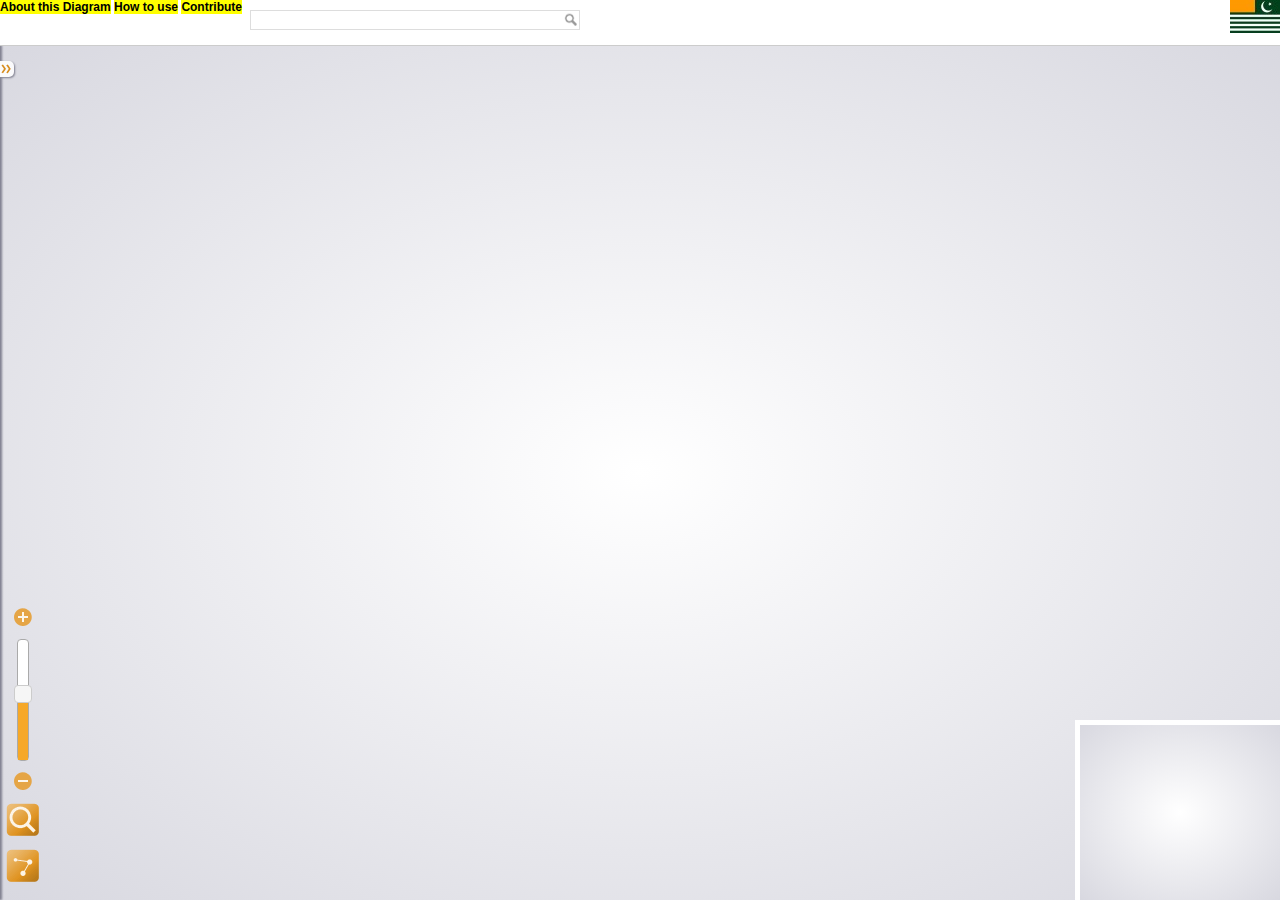
<file: index.html>
﻿<!DOCTYPE html>
<html>
    <head>
        <title>Mia-Ramzaneh</title>
        <meta http-equiv="Content-type" content="text/html; charset=utf-8" />
        <link rel="stylesheet" type="text/css" href="styles/gexfjs.css" />
        <link rel="stylesheet" type="text/css" href="styles/jquery-ui.css" />
<script>
  (function(i,s,o,g,r,a,m){i['GoogleAnalyticsObject']=r;i[r]=i[r]||function(){
  (i[r].q=i[r].q||[]).push(arguments)},i[r].l=1*new Date();a=s.createElement(o),
  m=s.getElementsByTagName(o)[0];a.async=1;a.src=g;m.parentNode.insertBefore(a,m)
  })(window,document,'script','//www.google-analytics.com/analytics.js','ga');

  ga('create', 'UA-39390892-2', {'cookieDomain':'timebandit.github.io'});
  ga('send', 'pageview');

</script>
	</head>
    <body>
        <div id="zonecentre" class="gradient">
			
            <canvas id="carte" width="0" height="0"></canvas>
            <ul id="ctlzoom">
				<li>
                    <a href="#" id="zoomPlusButton" title="S'approcher"> </a>
                </li>
                <li id="zoomSliderzone">
                    <div id="zoomSlider"></div>
                </li>
                <li>
                    <a href="#" id="zoomMinusButton" title="S'éloigner"> </a>
                </li>
                <li>
                    <a href="#" id="lensButton"> </a>
                </li>
                <li>
                    <a href="#" id="edgesButton"> </a>
                </li>
            </ul>
        </div>
        <div id="overviewzone" class="gradient">
			<canvas id="overview" width="0" height="0"></canvas>
        </div>
        <div id="leftcolumn">
            <div id="unfold">
                <a href="#" id="aUnfold" class="rightarrow"> </a>
            </div>
            <div id="leftcontent"></div>
        </div>
        <div id="titlebar">
            <div id="maintitle">
                <h1><a href="http://en.wikipedia.org/wiki/Azad_Kashmir" target="_blank" title="">Flag of Azad Kashmir</a></h1>
            </div>
            <form id="recherche">
                <input id="searchinput" class="grey" autocomplete="off" />
                <input id="searchsubmit" type="submit" />
            </form>
			<div id="info">
				<a href="about.html" target="_blank"><mark>About this Diagram</mark></a>
				<a href="how-to-use.html" target="_blank"><mark>How to use</mark></a>
				<a href="contribute.html" target="_blank"><mark>Contribute</mark></a>  
			</div>
        </div>
        <ul id="autocomplete">
        </ul>
    </body>
</html>
<script type="text/javascript" src="https://ajax.googleapis.com/ajax/libs/jquery/1.7.2/jquery.min.js"></script>
        <script type="text/javascript">
        // Fallback in case JQuery CDN isn't available
            if (typeof jQuery == 'undefined') {
                document.write(unescape("%3Cscript type='text/javascript' src='js/jquery-1.7.2.min.js'%3E%3C/script%3E"));
            }
        </script>
        <script type="text/javascript" src="js/jquery.mousewheel.min.js"></script>
        <script type="text/javascript" src="js/jquery-ui-1.8.16.custom.min.js"></script>
        <script type="text/javascript" src="js/gexfjs.js"></script>
        <script type="text/javascript" src="config.js"></script>
</file>
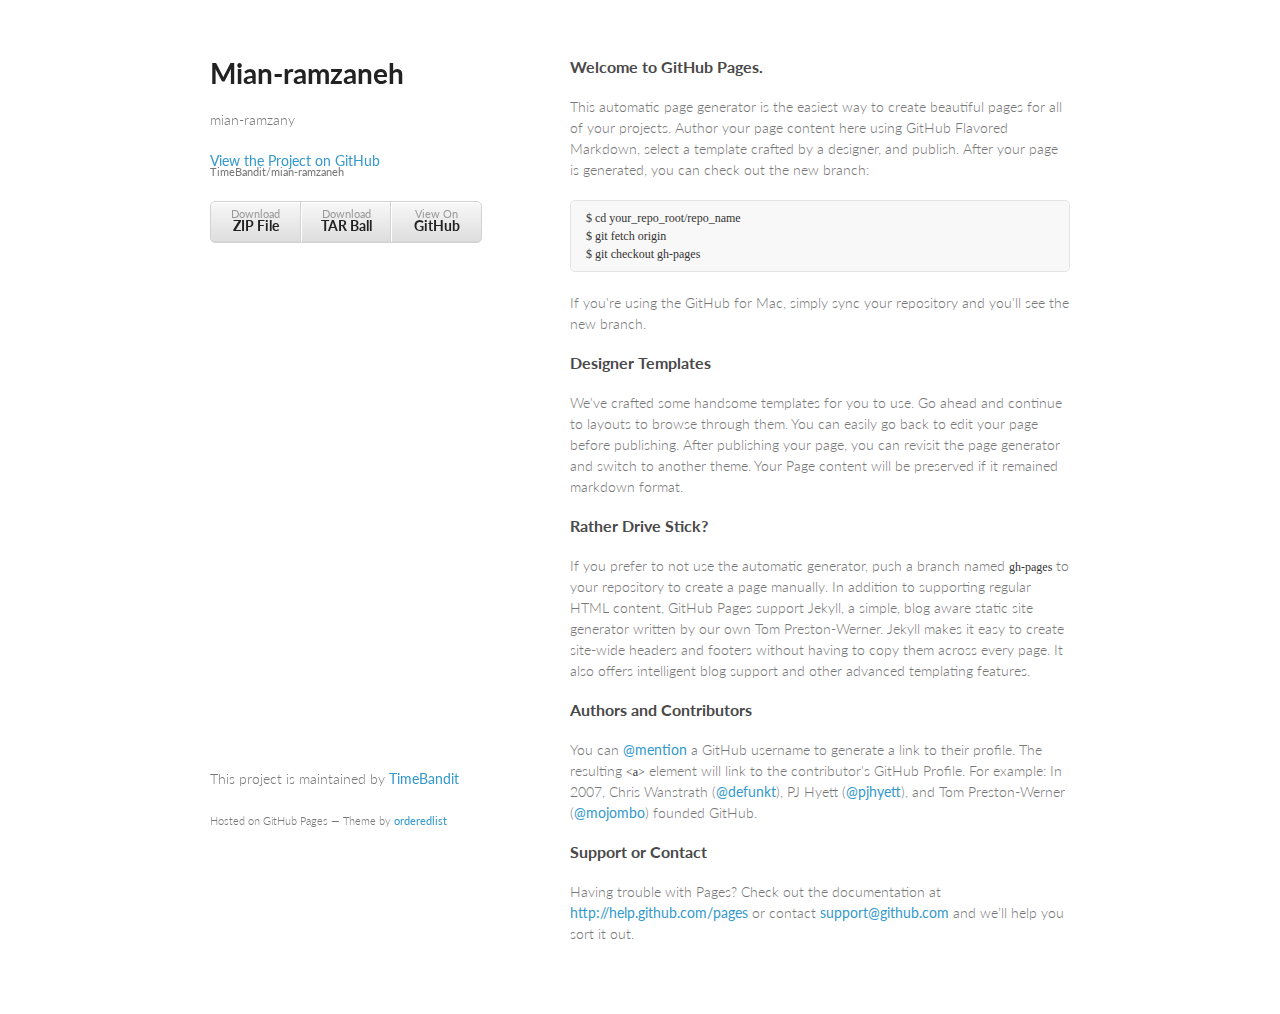
<file: original/index.html>
<!doctype html>
<html>
  <head>
    <meta charset="utf-8">
    <meta http-equiv="X-UA-Compatible" content="chrome=1">
    <title>Mian-ramzaneh by TimeBandit</title>

    <link rel="stylesheet" href="stylesheets/styles.css">
    <link rel="stylesheet" href="stylesheets/pygment_trac.css">
    <meta name="viewport" content="width=device-width, initial-scale=1, user-scalable=no">
    <!--[if lt IE 9]>
    <script src="//html5shiv.googlecode.com/svn/trunk/html5.js"></script>
    <![endif]-->
  </head>
  <body>
    <div class="wrapper">
      <header>
        <h1>Mian-ramzaneh</h1>
        <p>mian-ramzany</p>

        <p class="view"><a href="https://github.com/TimeBandit/mian-ramzaneh">View the Project on GitHub <small>TimeBandit/mian-ramzaneh</small></a></p>


        <ul>
          <li><a href="https://github.com/TimeBandit/mian-ramzaneh/zipball/master">Download <strong>ZIP File</strong></a></li>
          <li><a href="https://github.com/TimeBandit/mian-ramzaneh/tarball/master">Download <strong>TAR Ball</strong></a></li>
          <li><a href="https://github.com/TimeBandit/mian-ramzaneh">View On <strong>GitHub</strong></a></li>
        </ul>
      </header>
      <section>
        <h3>
<a name="welcome-to-github-pages" class="anchor" href="#welcome-to-github-pages"><span class="octicon octicon-link"></span></a>Welcome to GitHub Pages.</h3>

<p>This automatic page generator is the easiest way to create beautiful pages for all of your projects. Author your page content here using GitHub Flavored Markdown, select a template crafted by a designer, and publish. After your page is generated, you can check out the new branch:</p>

<pre><code>$ cd your_repo_root/repo_name
$ git fetch origin
$ git checkout gh-pages
</code></pre>

<p>If you're using the GitHub for Mac, simply sync your repository and you'll see the new branch.</p>

<h3>
<a name="designer-templates" class="anchor" href="#designer-templates"><span class="octicon octicon-link"></span></a>Designer Templates</h3>

<p>We've crafted some handsome templates for you to use. Go ahead and continue to layouts to browse through them. You can easily go back to edit your page before publishing. After publishing your page, you can revisit the page generator and switch to another theme. Your Page content will be preserved if it remained markdown format.</p>

<h3>
<a name="rather-drive-stick" class="anchor" href="#rather-drive-stick"><span class="octicon octicon-link"></span></a>Rather Drive Stick?</h3>

<p>If you prefer to not use the automatic generator, push a branch named <code>gh-pages</code> to your repository to create a page manually. In addition to supporting regular HTML content, GitHub Pages support Jekyll, a simple, blog aware static site generator written by our own Tom Preston-Werner. Jekyll makes it easy to create site-wide headers and footers without having to copy them across every page. It also offers intelligent blog support and other advanced templating features.</p>

<h3>
<a name="authors-and-contributors" class="anchor" href="#authors-and-contributors"><span class="octicon octicon-link"></span></a>Authors and Contributors</h3>

<p>You can <a href="https://github.com/blog/821" class="user-mention">@mention</a> a GitHub username to generate a link to their profile. The resulting <code>&lt;a&gt;</code> element will link to the contributor's GitHub Profile. For example: In 2007, Chris Wanstrath (<a href="https://github.com/defunkt" class="user-mention">@defunkt</a>), PJ Hyett (<a href="https://github.com/pjhyett" class="user-mention">@pjhyett</a>), and Tom Preston-Werner (<a href="https://github.com/mojombo" class="user-mention">@mojombo</a>) founded GitHub.</p>

<h3>
<a name="support-or-contact" class="anchor" href="#support-or-contact"><span class="octicon octicon-link"></span></a>Support or Contact</h3>

<p>Having trouble with Pages? Check out the documentation at <a href="http://help.github.com/pages">http://help.github.com/pages</a> or contact <a href="mailto:support@github.com">support@github.com</a> and we’ll help you sort it out.</p>
      </section>
      <footer>
        <p>This project is maintained by <a href="https://github.com/TimeBandit">TimeBandit</a></p>
        <p><small>Hosted on GitHub Pages &mdash; Theme by <a href="https://github.com/orderedlist">orderedlist</a></small></p>
      </footer>
    </div>
    <script src="javascripts/scale.fix.js"></script>
    
  </body>
</html>
</file>
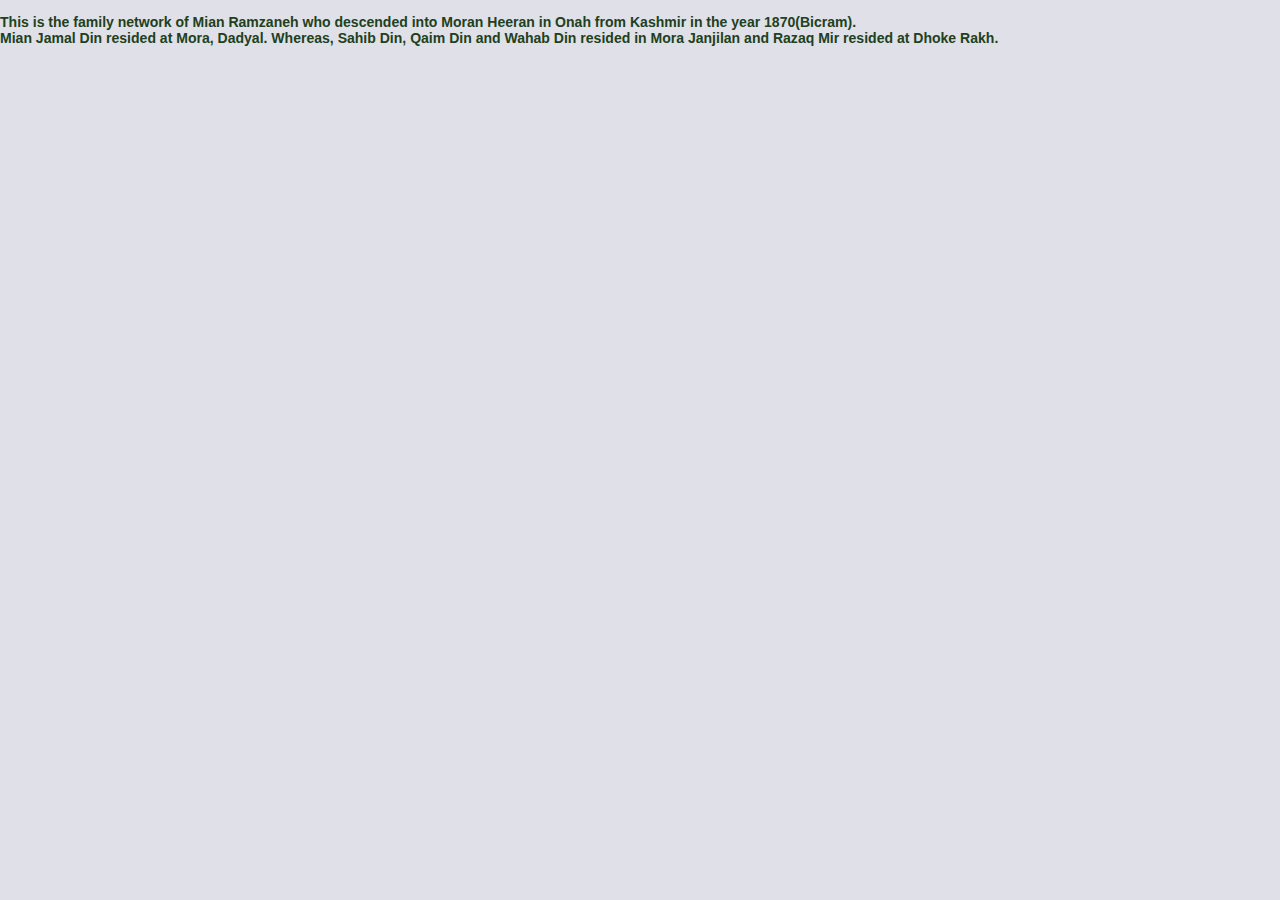
<file: about.html>
<!DOCTYPE html>
<html>
    <head>
        <title>Mia-Ramzaneh</title>
        <meta http-equiv="Content-type" content="text/html; charset=utf-8" />
        <link rel="stylesheet" type="text/css" href="styles/gexfjs.css" />
        <link rel="stylesheet" type="text/css" href="styles/jquery-ui.css" />
	</head>
<body>
	<h3>
	This is the family network of Mian Ramzaneh who descended into Moran Heeran in Onah from Kashmir in the year 1870(Bicram).<br> 
	Mian Jamal Din resided at Mora, Dadyal. Whereas, Sahib Din, Qaim Din and Wahab Din resided in Mora Janjilan and Razaq Mir resided at Dhoke Rakh.
	</h3>
</body>
</html>
</file>
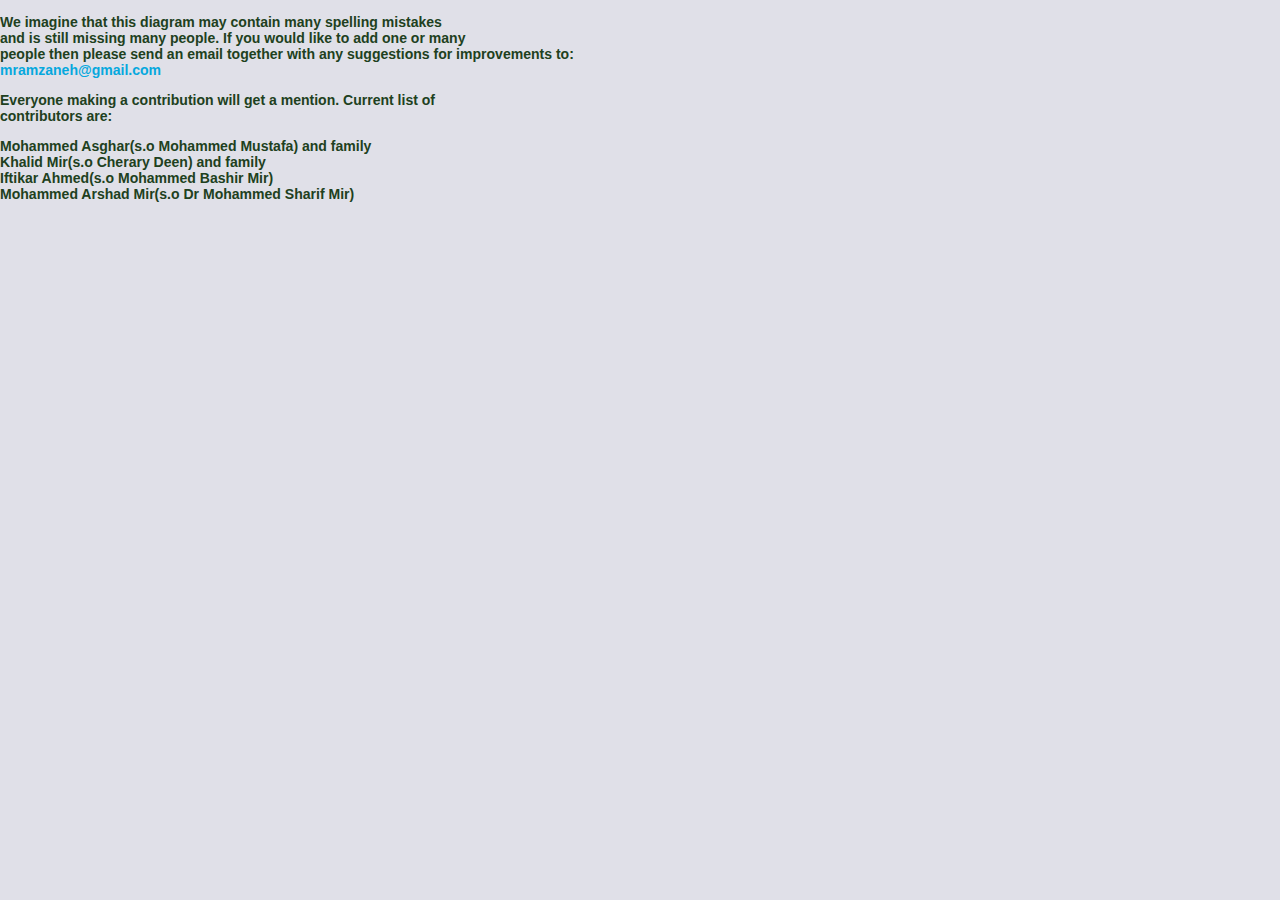
<file: contribute.html>
<!DOCTYPE html>
<html>
    <head>
        <title>Mia-Ramzaneh</title>
        <meta http-equiv="Content-type" content="text/html; charset=utf-8" />
        <link rel="stylesheet" type="text/css" href="styles/gexfjs.css" />
        <link rel="stylesheet" type="text/css" href="styles/jquery-ui.css" />
	</head>
<body>
	<h3>
	<p>We imagine that this diagram may contain many spelling mistakes<br>
	and is still missing many people. If you would like to add one or many<br>
	people then please send an email together with any suggestions for improvements to:<br> 
	<a href="mailto:mramzaneh@gmail.com?Subject=Mian%20Ramzaneh" target="_top">mramzaneh@gmail.com</a></p>
	<p>Everyone making a contribution will get a mention. Current list of<br>
	contributors are:</p>
	Mohammed Asghar(s.o Mohammed Mustafa) and family<br>
	Khalid Mir(s.o Cherary Deen) and family<br>
	Iftikar Ahmed(s.o Mohammed Bashir Mir)<br>
	Mohammed Arshad Mir(s.o Dr Mohammed Sharif Mir)<br>
	</ul>
	</h3>
</body>
</html>
</file>
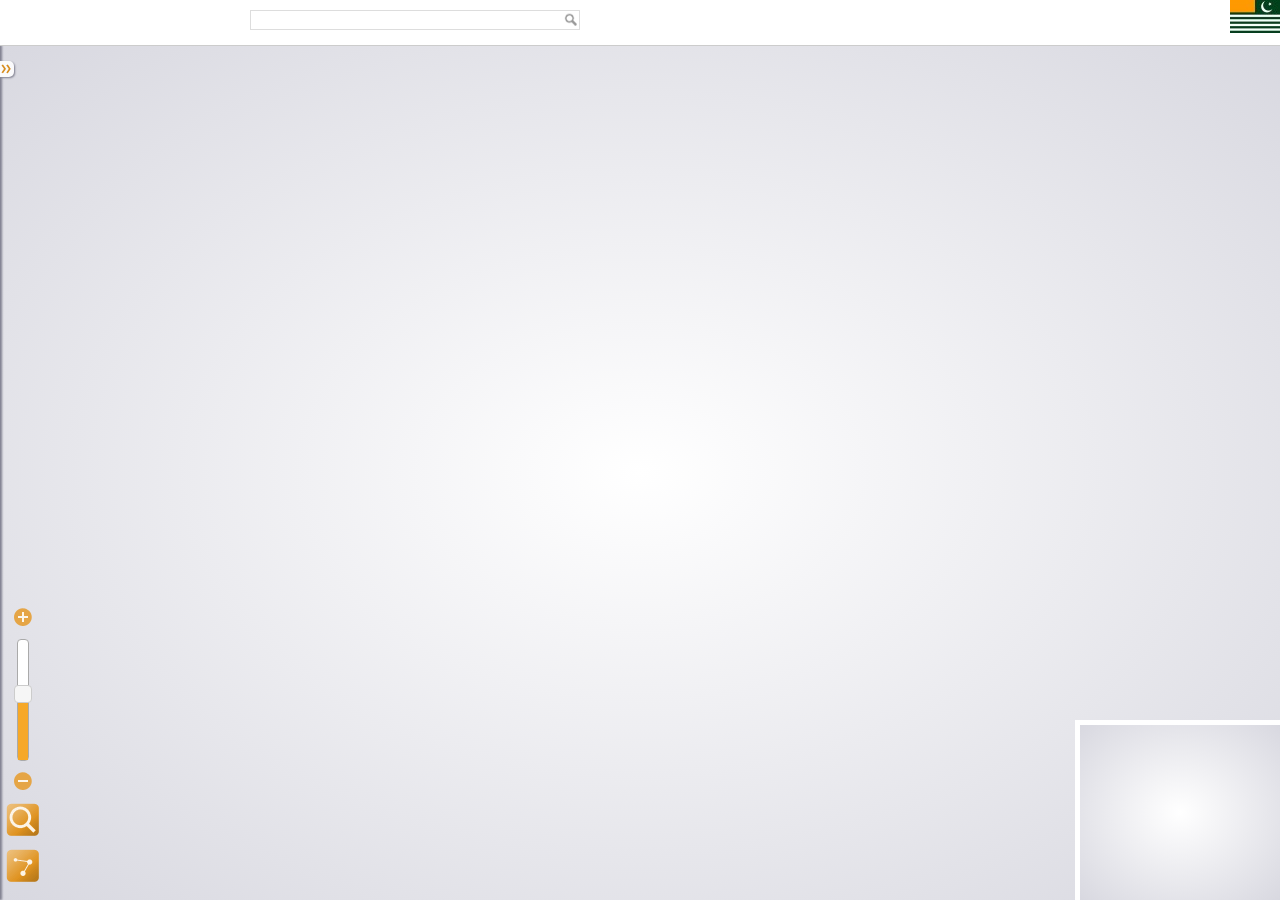
<file: home.html>
<!DOCTYPE html>
<html>
    <head>
        <title>Gephi: JavaScript GEXF Viewer</title>
        <meta http-equiv="Content-type" content="text/html; charset=utf-8" />
        <link rel="stylesheet" type="text/css" href="styles/gexfjs.css" />
        <link rel="stylesheet" type="text/css" href="styles/jquery-ui.css" />
        <script type="text/javascript" src="https://ajax.googleapis.com/ajax/libs/jquery/1.7.2/jquery.min.js"></script>
        <script type="text/javascript">
        // Fallback in case JQuery CDN isn't available
            if (typeof jQuery == 'undefined') {
                document.write(unescape("%3Cscript type='text/javascript' src='js/jquery-1.7.2.min.js'%3E%3C/script%3E"));
            }
        </script>
        <script type="text/javascript" src="js/jquery.mousewheel.min.js"></script>
        <script type="text/javascript" src="js/jquery-ui-1.8.16.custom.min.js"></script>
        <script type="text/javascript" src="js/gexfjs.js"></script>
        <script type="text/javascript" src="config.js"></script>
    </head>
    <body>
        <div id="zonecentre" class="gradient">
            <canvas id="carte" width="0" height="0"></canvas>
            <ul id="ctlzoom">
                <li>
                    <a href="#" id="zoomPlusButton" title="S'approcher"> </a>
                </li>
                <li id="zoomSliderzone">
                    <div id="zoomSlider"></div>
                </li>
                <li>
                    <a href="#" id="zoomMinusButton" title="S'éloigner"> </a>
                </li>
                <li>
                    <a href="#" id="lensButton"> </a>
                </li>
                <li>
                    <a href="#" id="edgesButton"> </a>
                </li>
            </ul>
        </div>
        <div id="overviewzone" class="gradient">
            <canvas id="overview" width="0" height="0"></canvas>
        </div>
        <div id="leftcolumn">
            <div id="unfold">
                <a href="#" id="aUnfold" class="rightarrow"> </a>
            </div>
            <div id="leftcontent"></div>
        </div>
        <div id="titlebar">
            <div id="maintitle">
                <h1><a href="http://gephi.org/" target="_blank" title="Made with Gephi">Gephi: JavaScript GEXF Viewer</a></h1>
            </div>
            <form id="recherche">
                <input id="searchinput" class="grey" autocomplete="off" />
                <input id="searchsubmit" type="submit" />
            </form>
        </div>
        <ul id="autocomplete">
        </ul>
    </body>
</html>
</file>
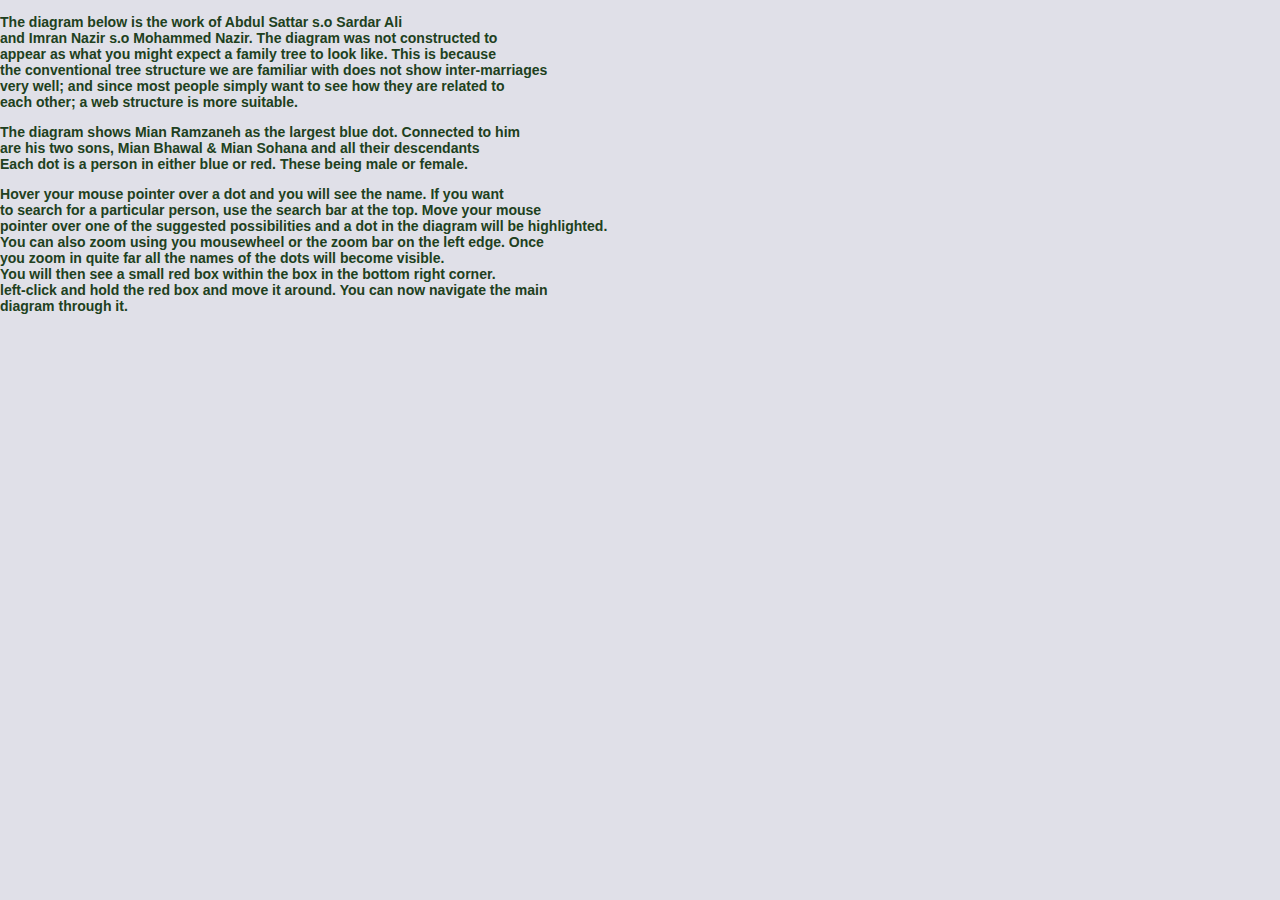
<file: how-to-use.html>
<!DOCTYPE html>
<html>
    <head>
        <title>Mia-Ramzaneh</title>
        <meta http-equiv="Content-type" content="text/html; charset=utf-8" />
        <link rel="stylesheet" type="text/css" href="styles/gexfjs.css" />
        <link rel="stylesheet" type="text/css" href="styles/jquery-ui.css" />
	</head>
<body>
	<h3>
	<p>The diagram below is the work of Abdul Sattar s.o Sardar Ali<br>
	and Imran Nazir s.o Mohammed Nazir. The diagram was not constructed to<br>
	appear as what you might expect a family tree to look like. This is because<br>
	the conventional tree structure we are familiar with does not show inter-marriages<br>
	very well; and since most people simply want to see how they are related to<br>
	each other; a web structure is more suitable.</p>
	<p>The diagram shows Mian Ramzaneh as the largest blue dot. Connected to him<br>
	are his two sons, Mian Bhawal & Mian Sohana and all their descendants<br>
	Each dot is a person in either blue or red. These being male or female.</p>
	<p>Hover your mouse pointer over a dot and you will see the name. If you want<br>
	to search for a particular person, use the search bar at the top. Move your mouse<br>
	pointer over one of the suggested possibilities and a dot in the diagram will be highlighted.<br>
	You can also zoom using you mousewheel or the zoom bar on the left edge. Once<br>
	you zoom in quite far all the names of the dots will become visible.<br>
	You will then see a small red box within the box in the bottom right corner.<br>
	left-click and hold the red box and move it around. You can now navigate the main<br>
	diagram through it.</p>
	</h3>
</body>
</html>
</file>
<file: styles/gexfjs.css>
/* Copyright (c) 2011 Raphaël Velt
 * Licensed under the MIT License
 * */

body {
    font-family: Helvetica, Arial, sans-serif; font-size: 12px;
    background-color: #e0e0e8; color: #204020; margin: 0;
}

.clear {
    clear: both;
}

.gradient {
    background-color: #f0f0f8; 
    background-image: -webkit-radial-gradient(#ffffff, #d8d8e0); background-image: -moz-radial-gradient(#ffffff, #d8d8e0);
}

/* EN HAUT */

#titlebar {
    background: #ffffff; border-bottom: 1px solid #CCC; position: fixed; margin: 0; padding: 0; left: 0; top: 0; right: 0; height: 45px; overflow: hidden;
}

#maintitle {
    position: absolute; right: 0; top: 0; width: 50px; text-align: center;
}

#info {
	float: left; text-align: left;
}

h1 {
    margin:0;
}

h1 a {
    background: url(../img/flag-azad-kashmir-small.jpg) no-repeat;
    color: #208020;
    display: block;
    height:45px;
    margin: 0;
    text-indent: -9999px;
    width: 195px;
}

#searchinput {
    background: #fff url(../img/search.gif) no-repeat right;
    border: 1px solid #DDD;
    font-size: 14px; line-height: 14px, height: 14px;
    left: 250px;
    padding: 1px 4px; margin: 0;
    position: absolute;
    top: 10px;
    width: 320px;
}

#searchinput:focus, #searchinput:active {
    border-color:#aaa;
}

#searchsubmit {
    position: absolute; left: 560px; top: 13px; width: 20px; height: 20px; margin: 0; padding: 0; height: 16px; border: none; background: none; text-indent: -999px; cursor: pointer; cursor: hand;
}

.grey {
    color: #cccccc; font-style: italic;
}

/* AU CENTRE */

#zonecentre {
    position: fixed; top: 45px; bottom: 0; left: 0; right: 0; overflow: hidden;
}


#carte {
    position: absolute; left: 0px;
}

/* ZOOM IN OUT */

#ctlzoom {
    position: absolute; left: 5px; bottom: 5px; list-style: none; padding: 0; margin: 0;
}

#ctlzoom li {
    padding: 0; margin: 10px 0; width: 36px; text-align: center;
}

#zoomSliderzone {
    height: 120px;
}

#zoomMinusButton, #zoomPlusButton {
    display: block; width: 24px; height: 24px; background:url(../img/plusmoins.png);  margin: 0 auto;
}

#zoomMinusButton {
    background-position: 0 -24px;
}

#zoomMinusButton:hover {
    background-position: -24px -24px;
}

#zoomPlusButton {
    background-position: 0 0;
}

#zoomPlusButton:hover {
    background-position: -24px 0;
}

#lensButton, #edgesButton {
    display: block; width: 36px; height: 36px; background:url(../img/loupe-edges.png); margin: 0 auto;
}

#lensButton {
     background-position: -72px 0;
}

#lensButton:hover {
    background-position: -36px 0;
}

#lensButton.off {
    background-position: 0 0;
}

#lensButton.off:hover {
    background-position: -108px 0;
}

#edgesButton {
    background-position: -72px -36px;
}

#edgesButton:hover {
    background-position: -36px -36px;
}

#edgesButton.off {
    background-position: 0 -36px;
}

#edgesButton.off:hover {
    background-position: -108px -36px;
}

#zoomSlider {
    background:#fff;
    border:1px solid #aaa;
    height: 120px; margin: 0 auto;
}

/* EN BAS A GAUCHE */

#overviewzone {
    position: fixed; right: 0; bottom: 0;
    border-style: solid none none solid; border-width: 5px; border-color: #ffffff;
}

/* COLONNE DE GAUCHE */

#leftcolumn {
    position: absolute; top: 45px; bottom: 0px; left: -250px; width: 250px; background-color: rgb(250, 250, 252); box-shadow: 2px 0 2px #808090; padding: 0;
}


/* GESTION DE LA BARRE DE GAUCHE */

#unfold {
    position: absolute; top: 16px; right: -14px; width: 12px; height: 12px; background: rgb(250, 250, 252); padding: 2px 2px 2px 0; border-top-right-radius: 5px; border-bottom-right-radius: 5px; box-shadow: 1px 1px 2px #808090;
}

#aUnfold {
    float: left; width: 12px; height: 12px; background-image: url(../img/fleches-horiz.png);
}

.leftarrow {
    background-position: -12px 0;
}

.rightarrow {
    background-position: 0 0;
}

.leftarrow:hover {
    background-position: -12px -12px;
}

.rightarrow:hover {
    background-position: 0 -12px;
}


/* ZONE GAUCHE */

#leftcontent {
    position: absolute; left: 0; top: 0; bottom: 0; right: 0; overflow: auto; list-style: none; margin: 0; padding: 0; border-top: 1px solid #cccccc;
}

div.largepill {
    float: left; width: 16px; height: 16px; border-radius: 8px; margin: 0 5px 0 0;
}

div.smallpill {
    float: left; width: 12px; height: 12px; border-radius: 6px; margin: 0 5px 0 0;
}

#leftcontent h3 {
    font-size: 16px;
}

#leftcontent h4 {
    font-size: 14px;
}

#leftcontent h3, #leftcontent h4, #leftcontent p, #leftcontent ul {
    margin: 5px;
}

#leftcontent ul {
    list-style: none; padding: 0;
}

#leftcontent li {
    margin: 2px 0; padding: 0; font-size: 12px;
}

a {
    color: #06a8de; font-weight: bold; text-decoration: none;
}

a:hover {
    color: #000080;
}

/* AUTOCOMPLETE */

#autocomplete {
    position: absolute; display: none; padding: 0; margin: 0;
    border-style: none solid; border-color: #ccc; border-width: 1px;
}

#autocomplete div {
    border-bottom: 1px solid #ccc; padding: 0; margin: 0; float: left; clear: both; background: #fff;
}

#autocomplete h4 {
    float: left; width: 80px; margin: 5px; font-size: 12px;
}

#autocomplete ul {
    float: left; width: 240px; list-style: none; padding: 0; margin: 0;
}

#autocomplete li {
    margin: 0; width: 240px; height: 28px; font-size: 12px; clear: both;
}

#autocomplete li a {
    display: block; width: 240px; height: 28px; background: #fff; color: #06a8de;
}

#autocomplete li.hover a {
    color: #fff; background: #06a8de;
}

#autocomplete span {
    float: left; margin: 0; padding: 6px 2px 0;
}

#autocomplete img {
    float: left; border: 0; width: 24px; height: 24px; margin: 2px 6px;
}
</file>
<file: original/stylesheets/styles.css>
@import url(https://fonts.googleapis.com/css?family=Lato:300italic,700italic,300,700);

body {
  padding:50px;
  font:14px/1.5 Lato, "Helvetica Neue", Helvetica, Arial, sans-serif;
  color:#777;
  font-weight:300;
}

h1, h2, h3, h4, h5, h6 {
  color:#222;
  margin:0 0 20px;
}

p, ul, ol, table, pre, dl {
  margin:0 0 20px;
}

h1, h2, h3 {
  line-height:1.1;
}

h1 {
  font-size:28px;
}

h2 {
  color:#393939;
}

h3, h4, h5, h6 {
  color:#494949;
}

a {
  color:#39c;
  font-weight:400;
  text-decoration:none;
}

a small {
  font-size:11px;
  color:#777;
  margin-top:-0.6em;
  display:block;
}

.wrapper {
  width:860px;
  margin:0 auto;
}

blockquote {
  border-left:1px solid #e5e5e5;
  margin:0;
  padding:0 0 0 20px;
  font-style:italic;
}

code, pre {
  font-family:Monaco, Bitstream Vera Sans Mono, Lucida Console, Terminal;
  color:#333;
  font-size:12px;
}

pre {
  padding:8px 15px;
  background: #f8f8f8;  
  border-radius:5px;
  border:1px solid #e5e5e5;
  overflow-x: auto;
}

table {
  width:100%;
  border-collapse:collapse;
}

th, td {
  text-align:left;
  padding:5px 10px;
  border-bottom:1px solid #e5e5e5;
}

dt {
  color:#444;
  font-weight:700;
}

th {
  color:#444;
}

img {
  max-width:100%;
}

header {
  width:270px;
  float:left;
  position:fixed;
}

header ul {
  list-style:none;
  height:40px;
  
  padding:0;
  
  background: #eee;
  background: -moz-linear-gradient(top, #f8f8f8 0%, #dddddd 100%);
  background: -webkit-gradient(linear, left top, left bottom, color-stop(0%,#f8f8f8), color-stop(100%,#dddddd));
  background: -webkit-linear-gradient(top, #f8f8f8 0%,#dddddd 100%);
  background: -o-linear-gradient(top, #f8f8f8 0%,#dddddd 100%);
  background: -ms-linear-gradient(top, #f8f8f8 0%,#dddddd 100%);
  background: linear-gradient(top, #f8f8f8 0%,#dddddd 100%);
  
  border-radius:5px;
  border:1px solid #d2d2d2;
  box-shadow:inset #fff 0 1px 0, inset rgba(0,0,0,0.03) 0 -1px 0;
  width:270px;
}

header li {
  width:89px;
  float:left;
  border-right:1px solid #d2d2d2;
  height:40px;
}

header ul a {
  line-height:1;
  font-size:11px;
  color:#999;
  display:block;
  text-align:center;
  padding-top:6px;
  height:40px;
}

strong {
  color:#222;
  font-weight:700;
}

header ul li + li {
  width:88px;
  border-left:1px solid #fff;
}

header ul li + li + li {
  border-right:none;
  width:89px;
}

header ul a strong {
  font-size:14px;
  display:block;
  color:#222;
}

section {
  width:500px;
  float:right;
  padding-bottom:50px;
}

small {
  font-size:11px;
}

hr {
  border:0;
  background:#e5e5e5;
  height:1px;
  margin:0 0 20px;
}

footer {
  width:270px;
  float:left;
  position:fixed;
  bottom:50px;
}

@media print, screen and (max-width: 960px) {
  
  div.wrapper {
    width:auto;
    margin:0;
  }
  
  header, section, footer {
    float:none;
    position:static;
    width:auto;
  }
  
  header {
    padding-right:320px;
  }
  
  section {
    border:1px solid #e5e5e5;
    border-width:1px 0;
    padding:20px 0;
    margin:0 0 20px;
  }
  
  header a small {
    display:inline;
  }
  
  header ul {
    position:absolute;
    right:50px;
    top:52px;
  }
}

@media print, screen and (max-width: 720px) {
  body {
    word-wrap:break-word;
  }
  
  header {
    padding:0;
  }
  
  header ul, header p.view {
    position:static;
  }
  
  pre, code {
    word-wrap:normal;
  }
}

@media print, screen and (max-width: 480px) {
  body {
    padding:15px;
  }
  
  header ul {
    display:none;
  }
}

@media print {
  body {
    padding:0.4in;
    font-size:12pt;
    color:#444;
  }
}
</file>
<file: original/stylesheets/pygment_trac.css>
.highlight  { background: #ffffff; }
.highlight .c { color: #999988; font-style: italic } /* Comment */
.highlight .err { color: #a61717; background-color: #e3d2d2 } /* Error */
.highlight .k { font-weight: bold } /* Keyword */
.highlight .o { font-weight: bold } /* Operator */
.highlight .cm { color: #999988; font-style: italic } /* Comment.Multiline */
.highlight .cp { color: #999999; font-weight: bold } /* Comment.Preproc */
.highlight .c1 { color: #999988; font-style: italic } /* Comment.Single */
.highlight .cs { color: #999999; font-weight: bold; font-style: italic } /* Comment.Special */
.highlight .gd { color: #000000; background-color: #ffdddd } /* Generic.Deleted */
.highlight .gd .x { color: #000000; background-color: #ffaaaa } /* Generic.Deleted.Specific */
.highlight .ge { font-style: italic } /* Generic.Emph */
.highlight .gr { color: #aa0000 } /* Generic.Error */
.highlight .gh { color: #999999 } /* Generic.Heading */
.highlight .gi { color: #000000; background-color: #ddffdd } /* Generic.Inserted */
.highlight .gi .x { color: #000000; background-color: #aaffaa } /* Generic.Inserted.Specific */
.highlight .go { color: #888888 } /* Generic.Output */
.highlight .gp { color: #555555 } /* Generic.Prompt */
.highlight .gs { font-weight: bold } /* Generic.Strong */
.highlight .gu { color: #800080; font-weight: bold; } /* Generic.Subheading */
.highlight .gt { color: #aa0000 } /* Generic.Traceback */
.highlight .kc { font-weight: bold } /* Keyword.Constant */
.highlight .kd { font-weight: bold } /* Keyword.Declaration */
.highlight .kn { font-weight: bold } /* Keyword.Namespace */
.highlight .kp { font-weight: bold } /* Keyword.Pseudo */
.highlight .kr { font-weight: bold } /* Keyword.Reserved */
.highlight .kt { color: #445588; font-weight: bold } /* Keyword.Type */
.highlight .m { color: #009999 } /* Literal.Number */
.highlight .s { color: #d14 } /* Literal.String */
.highlight .na { color: #008080 } /* Name.Attribute */
.highlight .nb { color: #0086B3 } /* Name.Builtin */
.highlight .nc { color: #445588; font-weight: bold } /* Name.Class */
.highlight .no { color: #008080 } /* Name.Constant */
.highlight .ni { color: #800080 } /* Name.Entity */
.highlight .ne { color: #990000; font-weight: bold } /* Name.Exception */
.highlight .nf { color: #990000; font-weight: bold } /* Name.Function */
.highlight .nn { color: #555555 } /* Name.Namespace */
.highlight .nt { color: #000080 } /* Name.Tag */
.highlight .nv { color: #008080 } /* Name.Variable */
.highlight .ow { font-weight: bold } /* Operator.Word */
.highlight .w { color: #bbbbbb } /* Text.Whitespace */
.highlight .mf { color: #009999 } /* Literal.Number.Float */
.highlight .mh { color: #009999 } /* Literal.Number.Hex */
.highlight .mi { color: #009999 } /* Literal.Number.Integer */
.highlight .mo { color: #009999 } /* Literal.Number.Oct */
.highlight .sb { color: #d14 } /* Literal.String.Backtick */
.highlight .sc { color: #d14 } /* Literal.String.Char */
.highlight .sd { color: #d14 } /* Literal.String.Doc */
.highlight .s2 { color: #d14 } /* Literal.String.Double */
.highlight .se { color: #d14 } /* Literal.String.Escape */
.highlight .sh { color: #d14 } /* Literal.String.Heredoc */
.highlight .si { color: #d14 } /* Literal.String.Interpol */
.highlight .sx { color: #d14 } /* Literal.String.Other */
.highlight .sr { color: #009926 } /* Literal.String.Regex */
.highlight .s1 { color: #d14 } /* Literal.String.Single */
.highlight .ss { color: #990073 } /* Literal.String.Symbol */
.highlight .bp { color: #999999 } /* Name.Builtin.Pseudo */
.highlight .vc { color: #008080 } /* Name.Variable.Class */
.highlight .vg { color: #008080 } /* Name.Variable.Global */
.highlight .vi { color: #008080 } /* Name.Variable.Instance */
.highlight .il { color: #009999 } /* Literal.Number.Integer.Long */

.type-csharp .highlight .k { color: #0000FF }
.type-csharp .highlight .kt { color: #0000FF }
.type-csharp .highlight .nf { color: #000000; font-weight: normal }
.type-csharp .highlight .nc { color: #2B91AF }
.type-csharp .highlight .nn { color: #000000 }
.type-csharp .highlight .s { color: #A31515 }
.type-csharp .highlight .sc { color: #A31515 }
</file>
